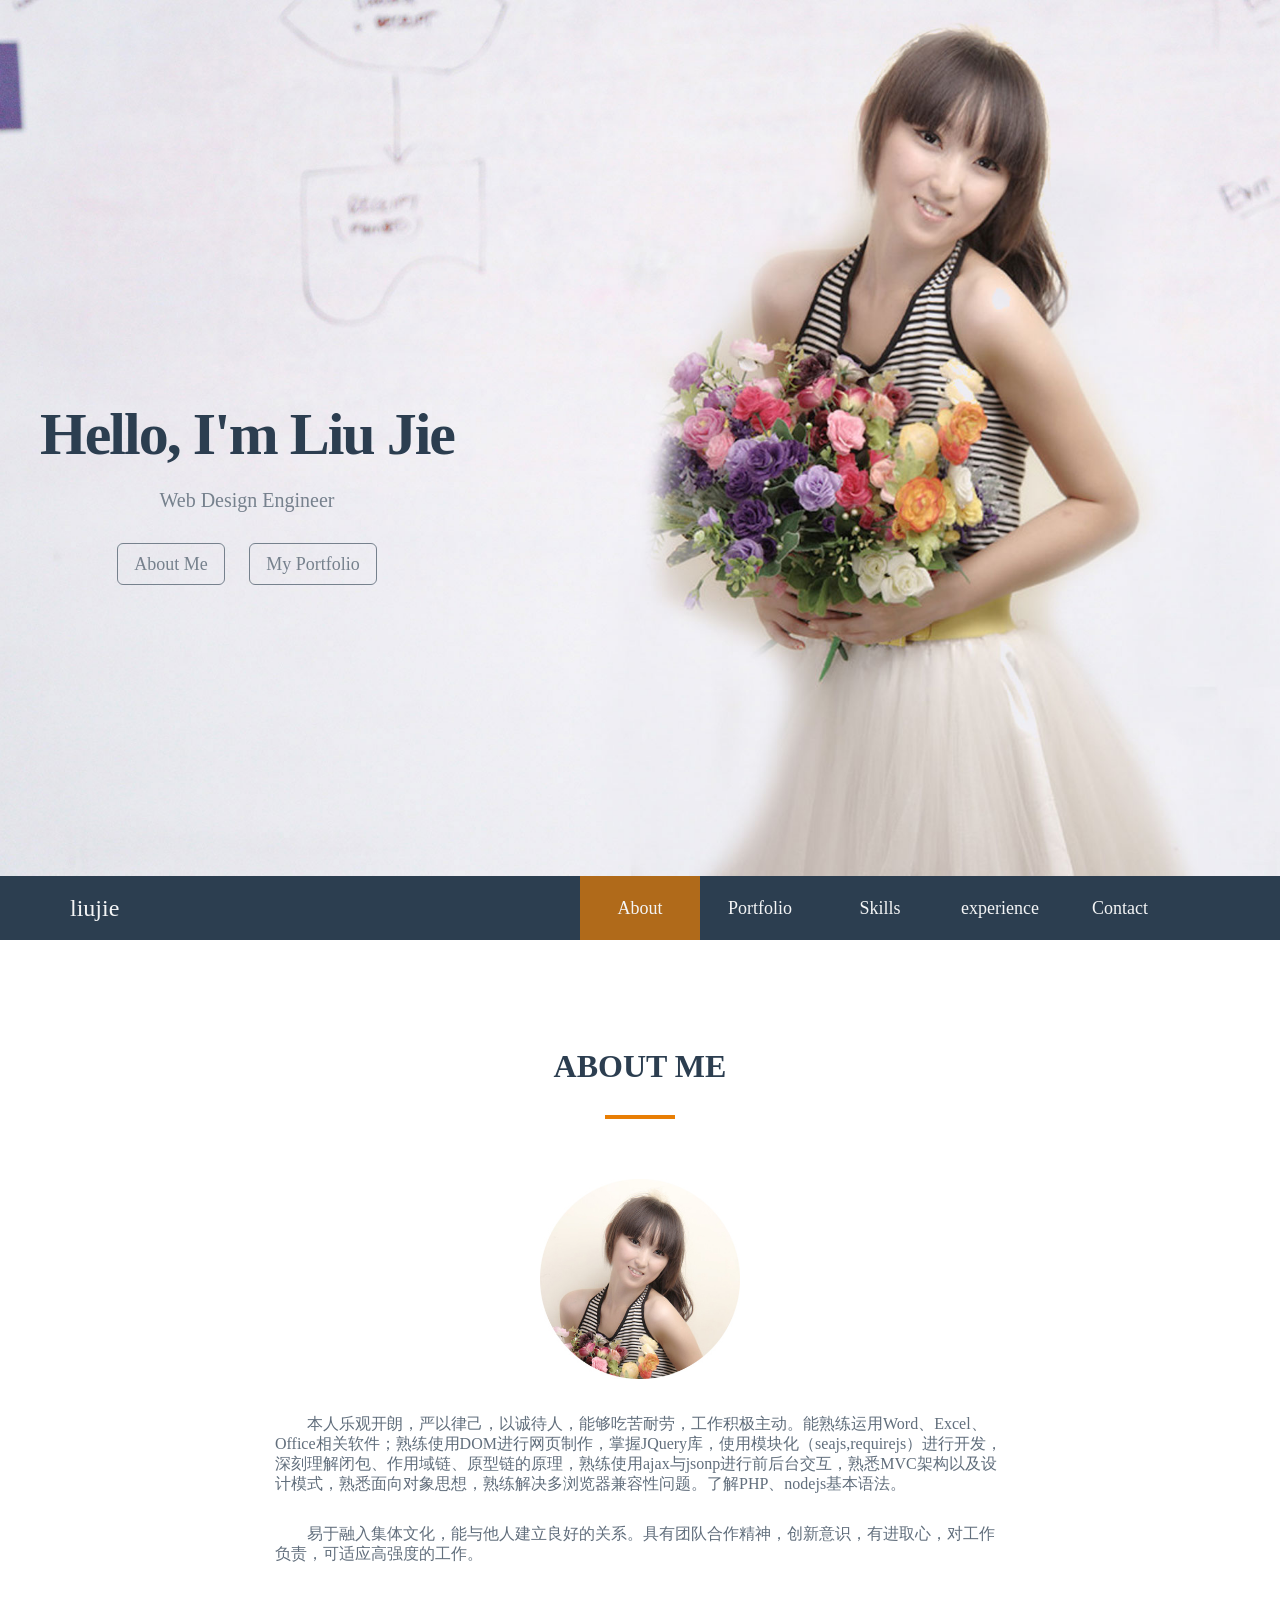
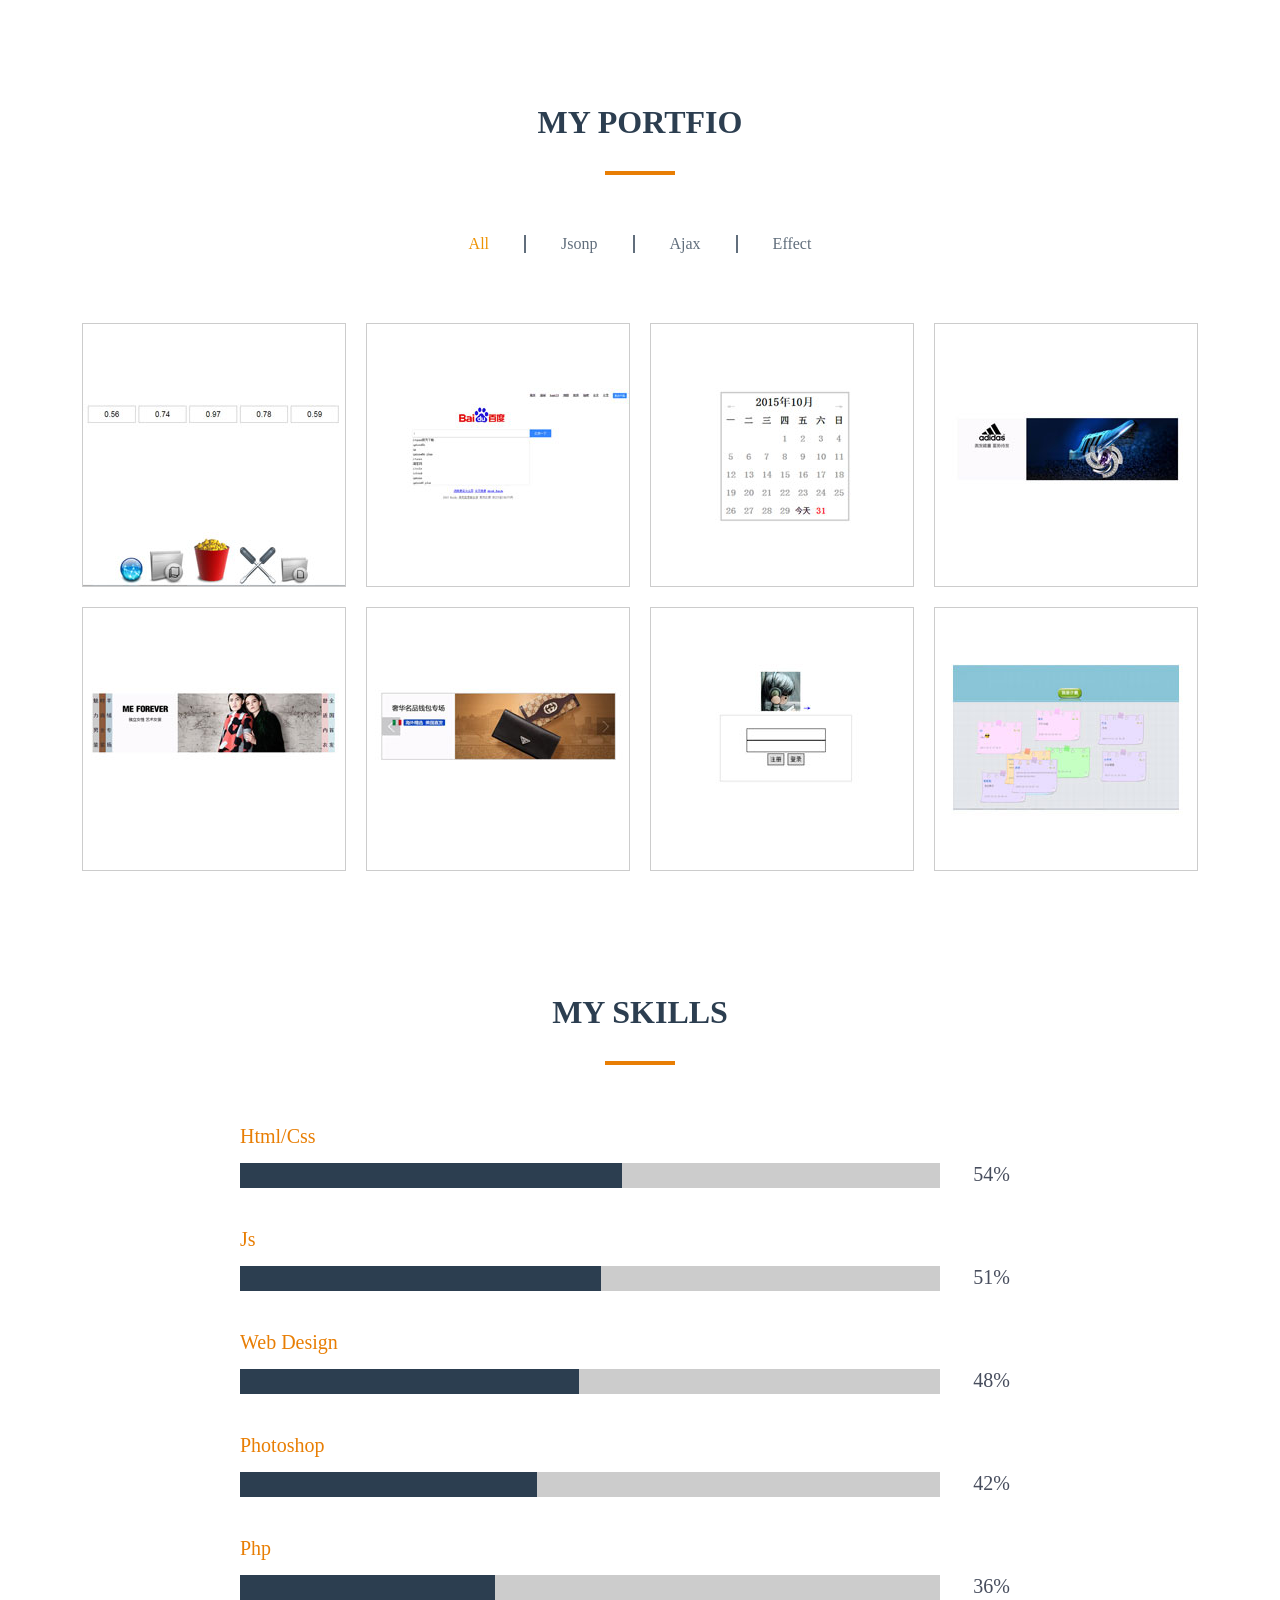
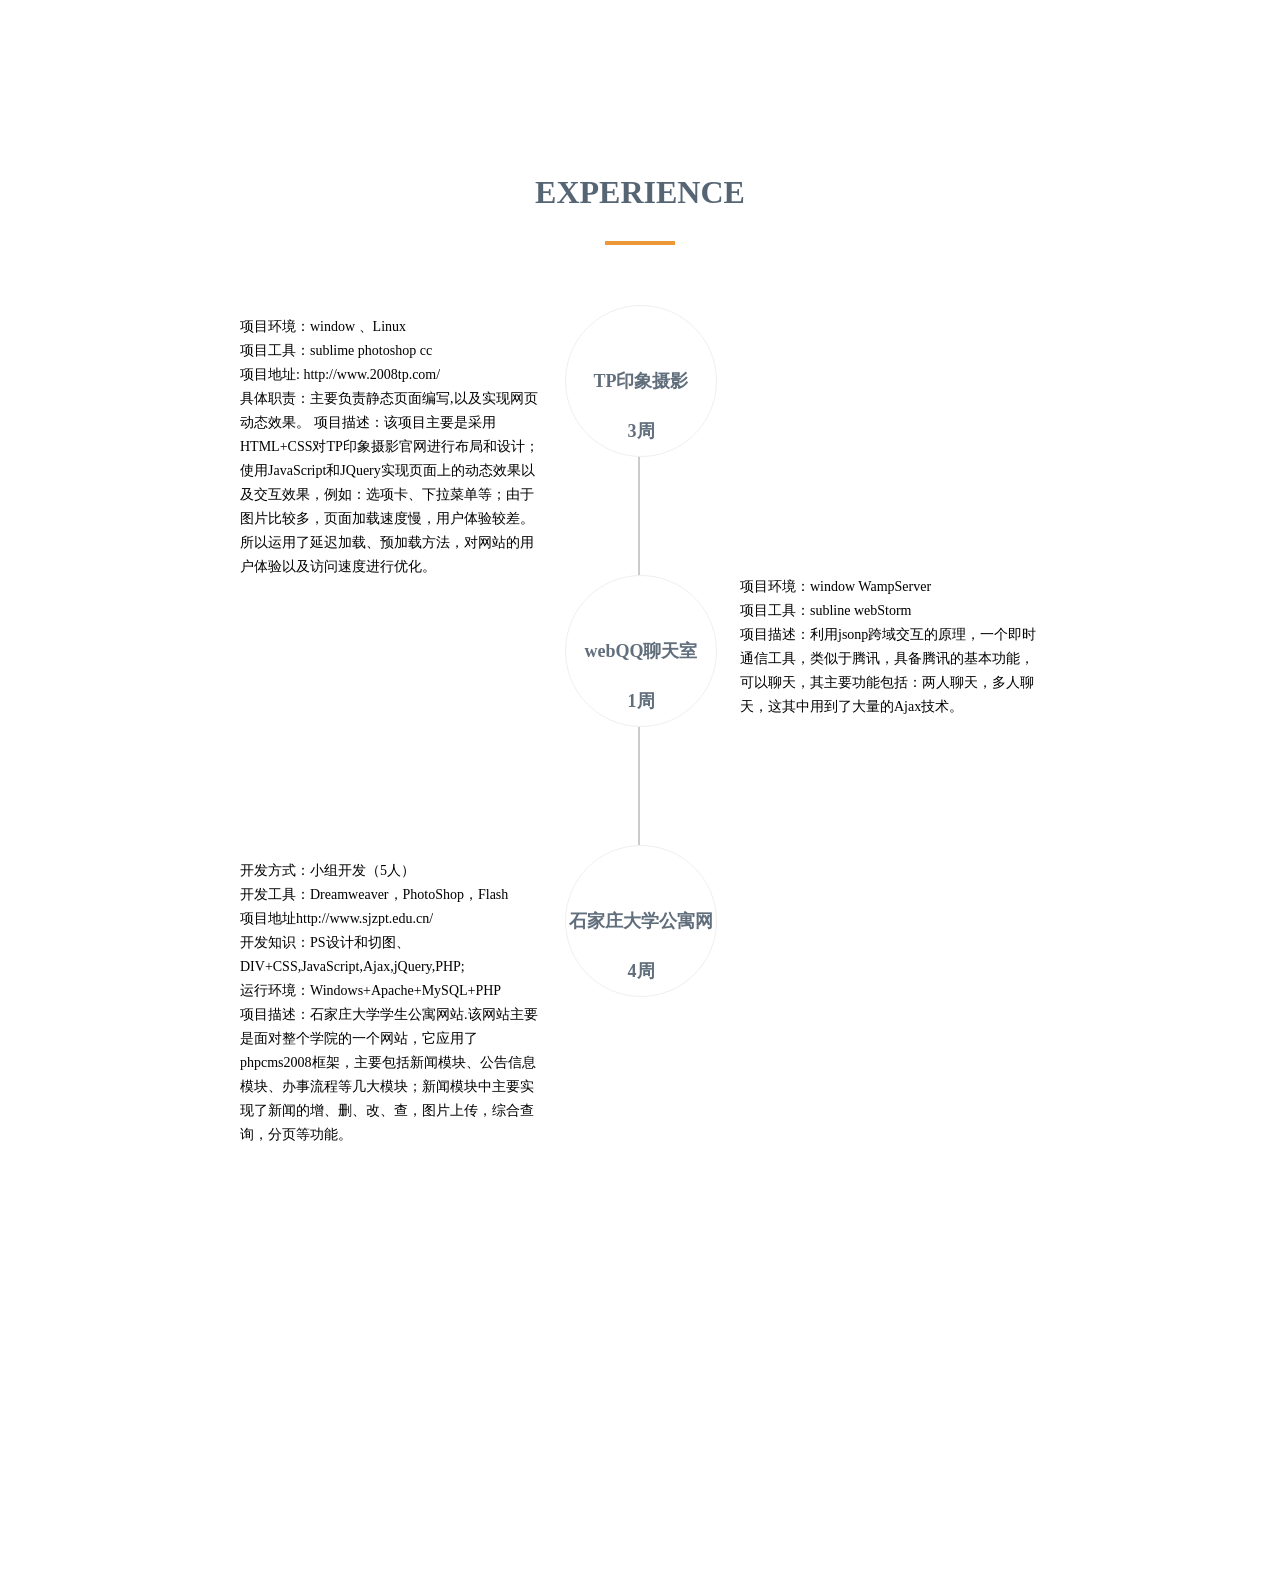
<file: index.html>
<!DOCTYPE html PUBLIC "-//W3C//DTD XHTML 1.0 Transitional//EN" "http://www.w3.org/TR/xhtml1/DTD/xhtml1-transitional.dtd">
<html xmlns="http://www.w3.org/1999/xhtml">
<head>
<meta http-equiv="Content-Type" content="text/html; charset=utf-8" />
<title>web</title>
<link href="css/common.css" rel="stylesheet">
<style>
body{
  background:url(images/skills-bg.jpg) no-repeat;
  background-attachment: fixed;
}
/*header*/
.intro .intro-body H1 {
    font-family: "Comic Sans MS", cursive;
    font-size: 60px;
    font-weight: 600;
    letter-spacing: -2px;
    color: #2c3e50;
}
.intro {
	display: table;
	width: 100%;
	height: auto;
	padding: 100px 0;
	text-align: center;
	color: #fff;
	background:url(images/bg.jpg) no-repeat center center;
	background-color: #000;
	-webkit-background-size: cover;
	-moz-background-size: cover;
	background-size: cover;
	-o-background-size: cover;
}
.intro .intro-body {
	display: table-cell;
	vertical-align: middle;
	color: #555;
}
.intro .intro-body .intro-text {
	float: left;
	text-align: center;
	max-width: 75%;
}
header .intro-text {
	padding-top: 300px;
	padding-bottom: 200px;
}
.intro .intro-body .intro-text {
	font-size: 18px;
}
.intro .intro-body .intro-text p {
	font-family:"Comic Sans MS", cursive;
	font-size: 20px;
	margin-bottom: 40px;
	color: #76818d;
	margin-top: 20px;
}
.container {
  padding-right: 15px;
  padding-left: 15px;
  margin-right: auto;
  margin-left: auto;
}
@media (min-width: 768px) {
  .container {
    width: 750px;
  }
}
@media (min-width: 992px) {
  .container {
    width: 970px;
  }
}
@media (min-width: 1200px) {
  .container {
    width: 1170px;
  }
}
.row {
  margin-right: -15px;
  margin-left: -15px;
}
.btn-default {
	color: #76818d;
	background-color: transparent;
	border-color: #76818d;
	margin: 0 10px;
	font-size: 16px;
}
.btn-default:hover, .btn-default:focus, .btn-default.focus, .btn-default:active, .btn-default.active {
	color: #eee;
	background-color: #2c3e50;
	border-color: #2c3e50;
}
.btn-lg,
.btn-group-lg > .btn {
  padding: 10px 16px;
  font-size: 18px;
  line-height: 1.3333333;
  border-radius: 6px;
  border: 1px solid #76818d;
}
/*nav*/
#nav{width:100%; height:64px; background:#2c3e50; line-height:64px; font-size:18px;left:0; top:0; z-index:10;}
#nav1{width:100%; height:64px; display:none;}
.navbar_h{ margin-left:70px;}
.navbar_h a{color:#f4f5f6;font-size:24px;}
.navbar_c{ position:relative; width:700px; }
.navbar_c li { float:left;height:64px; width:120px;text-align:center; position:relative; z-index:2} 
.navbar_c li a{ color:#f4f5f6;}
.navbar_c li.bg{ position:absolute; top:0; left:0;background:#e87e04; opacity:0.7; z-index:1; filter:alpha(opacity=70)}
/*list*/
.list{ text-align:center;}
.list h2{ font-size:32px; color:#2c3e50; }
.list .line{ width:70px; height:4px; background-color:#e87e04;border:none; margin-top:30px; margin-bottom:60px;}
/*about*/
.about{ padding:108px 275px 30px; background:#fff;}
.about img{ width:200px; height:200px; margin-bottom:35px;}
.about p{ text-indent:2em; text-align:left; line-height:20px; margin-bottom:30px; color:#616e7c;}
/*protfio*/
.protfio{ height:890px;position:relative;}
.protfio .bg{ width:100%; background:#fff;opacity:0.2; filter:alpha(opacity=20); height:890px; position:absolute; top:0; left:0}
.pro_box{height:850px; width:100%; position:absolute; top:0; left:0}
.pro_box h2{ margin-top:80px;}
.pro_box .por_nav{ display:inline-block; vertical-align:middle; margin-bottom:40px;}
.pro_box .por_nav li{ float:left;border-right:2px solid #616e7c;}
.por_nav li.brn{ border-right:none;}
.por_nav li a{ margin:0 35px; color:#616e7c;}
.por_nav li a.active{ color:#ee9304;}
#ul1{ width:1136px;margin:20px auto 100px; overflow:hidden;}
#ul1 li{ position:relative; float:left;width:262px; height:262px; overflow:hidden; margin:10px; border:1px solid #ccc;}
#ul1 a{display:block;position: relative;}
#ul1 li img{ width:262px; display:block;}
#ul1 li span{cursor:pointer; width:262px; opacity:0.8; height:262px; background:#ccc;position:absolute; top:262px; left:0; font-size:30px; font-weight:bold; text-align:center; line-height:262px; color:#af6b1a}
/*skills*/
.skill{ height:700px; background-color:#fff; padding-top:80px; }
.sk_list{ margin-left:240px;}
.sk_list li{ width:500px; text-align:left; margin-bottom:40px;}
.sk_list li span{ color:#e87e04; display:block; font-size:20px; margin-bottom:15px;}
.sk_list li div{ width:700px; height:25px; background:#ccc; position:relative;}
.sk_list li div b{ width:0; height:25px; background:#2c3e50; position:absolute; top:0; left:0;}
.sk_list .percent{ color:#474d5d; font-size:20px; position:absolute; top:0; right:-70px;}
/*experience*/
.experience{padding:80px 240px 0; height:1050px; position:relative;}
.experience .bg1{width:100%; background:#fff;opacity:0.2; filter:alpha(opacity=20); height:1500px; position:absolute; top:0; left:0}
.exp_box { position:relative; padding-top:60px; margin:50px auto; width:100%;}
.year { position:absolute; left:50%; z-index:1; margin-left:-75px; width:150px; height:150px; line-height:50px; border:1px solid #efefef;  background:#fff; border-radius:50%; color:#616e7c; font-size:18px; font-weight:bold; }
.year1{ top:0;}
.year2{ top:270px;}
.year3{ top:540px;}
.pipe { position:absolute; top:0; left:50%; margin-left:-2px; width:0; height:560px;; border-left:1px solid #ccc; border-right:1px solid #ccc; }
.exp_list li { width:300px;text-align:left; margin-bottom:330px;font-size:14px; line-height:24px; }
.exp_list li a{ color:#000}
.left-bar { float:left; clear:left; margin-top:-50px;}
.right-bar { float:right; clear:right;margin-top:210px;}
/*imgs*/
.imgs{ width:50px; height:50px; position:fixed;display:none; right:30px; bottom:30px;}
/*contact*/
.contact{ width:100%; height:500px; background-color:#000;opacity:0.5}
</style>
</head>

<body>
	<!-- Header -->
<header class="intro">
  <div class="intro-body">
    <div class="container">
      <div class="row">
        <div class="intro-text">
          <h1>Hello, I'm Liu Jie</h1>
          <p> Web Design Engineer</p>
          <a href="#about" class="btn btn-default btn-lg page-scroll">About Me</a> <a href="#portfio" class="btn btn-default btn-lg page-scroll">My Portfolio</a></div>
      </div>
    </div>
  </div>
</header>
	<!-- nav -->
<div id="nav" class="nav clearFix">
    <div class="navbar_h fl"><a href="#">liujie</a></div>
    <ul class="navbar_c fr clearFix" id="navbar_c">
      <li><a href="#about">About</a></li>
      <li><a href="#portfio">Portfolio</a></li>
      <li><a href="#skills">Skills</a></li>
      <li><a href="#experience">experience</a></li>
      <li><a href="#contact">Contact</a></li>
      <li class="bg"></li>
    </ul>
</div>
<div id="nav1"></div>
	<!--About-->
<div id="about" class="about list">
	<h2>ABOUT ME</h2>
	<hr class="line" />
    <img src="images/pic.jpg" alt="" />
    <p>本人乐观开朗，严以律己，以诚待人，能够吃苦耐劳，工作积极主动。能熟练运用Word、Excel、Office相关软件；熟练使用DOM进行网页制作，掌握JQuery库，使用模块化（seajs,requirejs）进行开发，深刻理解闭包、作用域链、原型链的原理，熟练使用ajax与jsonp进行前后台交互，熟悉MVC架构以及设计模式，熟悉面向对象思想，熟练解决多浏览器兼容性问题。了解PHP、nodejs基本语法。</p>
    <p>易于融入集体文化，能与他人建立良好的关系。具有团队合作精神，创新意识，有进取心，对工作负责，可适应高强度的工作。</p>
</div>
	<!--Portfio-->
<div id="portfio" class="protfio list">
	<div class="bg"></div>
    <div class="pro_box">
        <h2>MY PORTFIO</h2>
        <hr class="line" />
        <ul class="por_nav clearFix">
            <li><a href="javascript:;" class="active">All</a></li>
            <li><a href="javascript:;">Jsonp</a></li>
            <li><a href="javascript:;">Ajax</a></li>
            <li class="brn"><a href="javascript:;">Effect</a></li>
        </ul>
        <ul id="ul1">
            <li>
                <a href="dome/apple/index.html"><img src="images/01.jpg" alt="" /><span>Apple menu
</span></a>
                
            </li>
            <li>
                 <a href="dome/baidu/index.html"><img src="images/02.jpg" alt="" /><span>Drop down menu

</span></a>
                
            </li>
            <li>
                 <a href="dome/calu/index.html"><img src="images/03.jpg" alt="" /><span>Calendar</span></a>
                
            </li>
            <li>
                <a href="dome/scroll/index.html"><img src="images/04.jpg" alt="" /><span>Rolling slice
</span></a>
                
            </li>
            <li>
                 <a href="dome/shoufengq/index.html"><img src="images/05.jpg" alt="" /><span>Accordion
</span></a>
                
            </li>
            <li>
                 <a href="dome/tab/index.html"><img src="images/06.jpg" alt="" /><span>Auto playing tab
</span></a>
                
            </li>
            <li>
                 <a href="dome/web QQ/index.html"><img src="images/07.jpg" alt="" /><span>Web QQ</span></a>
                
            </li>
            <li>
                 <a href="http://localhost/demo-07/demo-07.html"><img src="images/08.jpg" alt="" /><span>Wishing Wall
</span></a>
                
            </li>
        </ul>
    </div>
</div>
	<!--MY SKILLS-->
<div id="skills" class="skill list">
	<h2>MY SKILLS</h2>
	<hr class="line" />
        <ul class="sk_list" id="sk_list">
        	<li>
            	<span>Html/Css</span>
                <div>
                    <b></b>
                    <i class="percent">90</i>
                </div>
                
            </li>
            <li>
            	<span>Js</span>
                <div>
                    <b></b>
                    <i class="percent">85</i>
                </div>
            </li>
            <li>
            	<span>Web Design</span>
                <div>
                    <b></b>
                    <i class="percent">80</i>
                </div>
            </li>
            <li>
            	<span>Photoshop</span>
                <div>
                    <b></b>
                    <i class="percent">70</i>
                </div>
            </li>
            <li>
            	<span>Php</span>
                <div>
                    <b></b>
                    <i class="percent">60</i>
                </div>
            </li>
        </ul>
</div>
	<!--EXPERIENCE-->
<div id="experience" class="experience list">
	<div class="bg1"></div>
	<h2>EXPERIENCE</h2>
	<hr class="line" />
    <div class="exp_box">
		<p class="year year1"><br />TP印象摄影 <br />3周</p>
        <p class="year year2"><br />webQQ聊天室  <br />1周</p>
        <p class="year year3"><br />石家庄大学公寓网	4周</p>
		<div class="pipe"></div>
		<ul class=" exp_list clearFix">
			<li class="left-bar">项目环境：window 、Linux<br />项目工具：sublime  photoshop cc<br />
<a href=": http://www.2008tp.com/">项目地址: http://www.2008tp.com/</a><br />
具体职责：主要负责静态页面编写,以及实现网页动态效果。
项目描述：该项目主要是采用HTML+CSS对TP印象摄影官网进行布局和设计；使用JavaScript和JQuery实现页面上的动态效果以及交互效果，例如：选项卡、下拉菜单等；由于图片比较多，页面加载速度慢，用户体验较差。所以运用了延迟加载、预加载方法，对网站的用户体验以及访问速度进行优化。

</li>
			<li class="right-bar">项目环境：window WampServer<br />
项目工具：subline  webStorm<br />
项目描述：利用jsonp跨域交互的原理，一个即时通信工具，类似于腾讯，具备腾讯的基本功能，可以聊天，其主要功能包括：两人聊天，多人聊天，这其中用到了大量的Ajax技术。
</li>
			<li class="left-bar" >
开发方式：小组开发（5人）<br />
开发工具：Dreamweaver，PhotoShop，Flash<br />
<a href=": http://www.sjzpt.edu.cn/">项目地址http://www.sjzpt.edu.cn/</a><br />
开发知识：PS设计和切图、 DIV+CSS,JavaScript,Ajax,jQuery,PHP;<br />
运行环境：Windows+Apache+MySQL+PHP<br />
项目描述：石家庄大学学生公寓网站.该网站主要是面对整个学院的一个网站，它应用了phpcms2008框架，主要包括新闻模块、公告信息模块、办事流程等几大模块；新闻模块中主要实现了新闻的增、删、改、查，图片上传，综合查询，分页等功能。
</li>
		</ul>
	</div>
</div>
	<!--定位-->
<div>
	<img src="images/top-arw.png" alt=""  class="imgs" id="btn"/></a>
</div>
	<!--尾部-->
<script src="js/move.js"></script>
</body>
</html>
</file>
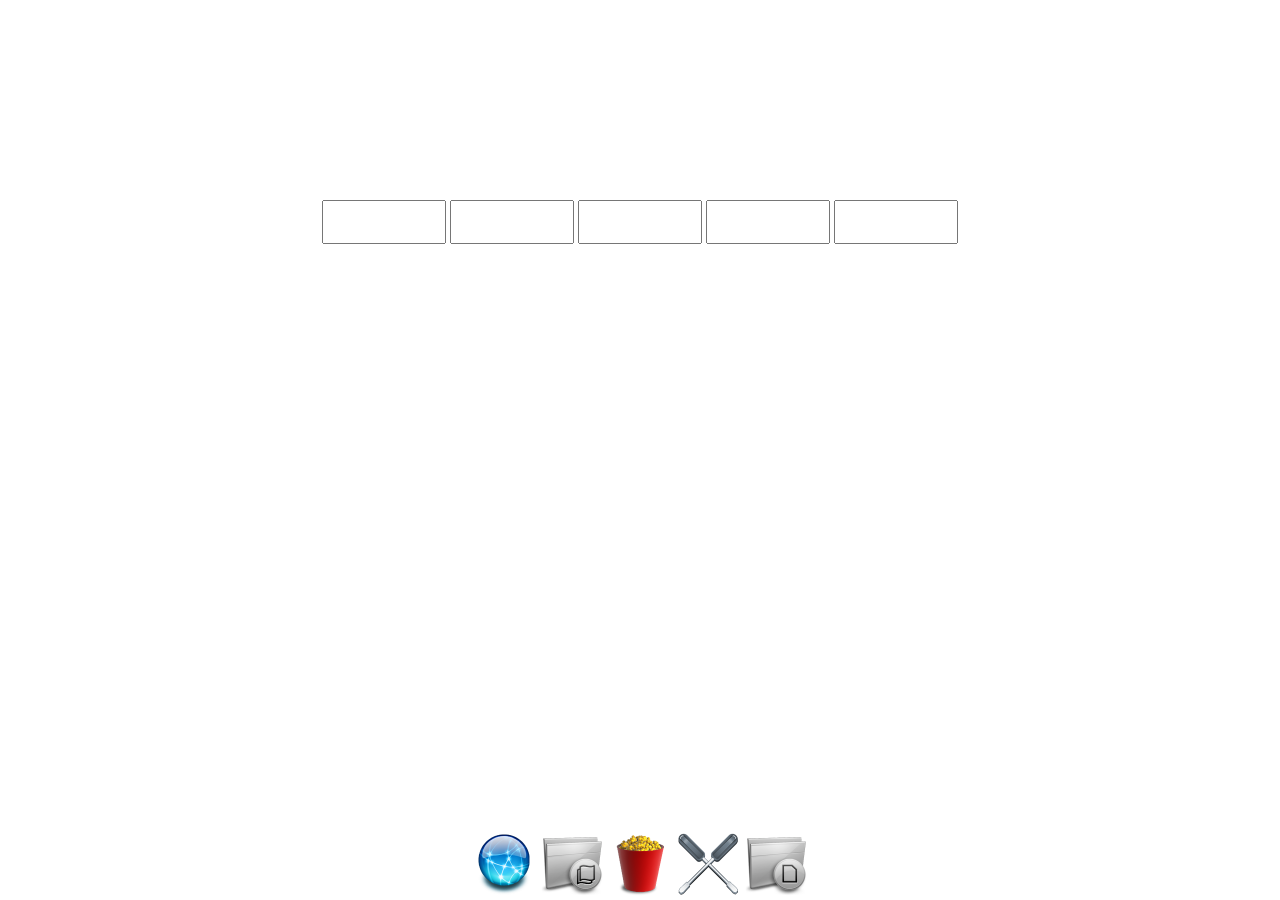
<file: dome/apple/index.html>
<!DOCTYPE html PUBLIC "-//W3C//DTD XHTML 1.0 Transitional//EN" "http://www.w3.org/TR/xhtml1/DTD/xhtml1-transitional.dtd">
<html xmlns="http://www.w3.org/1999/xhtml">
<head>
<meta http-equiv="Content-Type" content="text/html; charset=utf-8" />
<title>无标题文档</title>
<style>
*{ margin:0; padding:0}
body{ text-align:center; padding-top:200px;}
div{ position:absolute; left:0; bottom:0; width:100%; text-align:center;}
input{ width:120px; height:40px; font-size:20px; line-height:40px; text-align:center;}
img{ width:64px; height:64px;}
</style>
<script>
window.onload=function(){
	var aImg=document.getElementsByTagName('img');
	var aInp=document.getElementsByTagName('input');
	var oDiv=document.getElementById('div1');
	document.onmousemove=function(ev){
		var oEvent=ev || oEvent;
		for(var i=0;i<aImg.length;i++)
		{
			var s=getPos(aImg[i]);
			var a=s.left+aImg[i].offsetWidth/2-oEvent.clientX;
			var b=s.top+aImg[i].offsetHeight/2-oEvent.clientY;
			var c=Math.sqrt(a*a+b*b);
			
			var scale=(1-c/500).toFixed(2);
			(scale<0.5)&&(scale=0.5);
			//改变图片大小
			aImg[i].style.width=128*scale+'px';
			aImg[i].style.height=128*scale+'px';
			//input 赋值
			aInp[i].value=scale;
		}
		};
		function getPos(obj)
		{
			var left=0;
			var top=0;
			while(obj)
			{
				 left+=obj.offsetLeft;
				 top+=obj.offsetTop;
				obj=obj.offsetParent;	
			}	
			return {'top':top,'left':left};
		}
	};
</script>
</head>

<body>
<input type="text" />
<input type="text" />
<input type="text" />
<input type="text" />
<input type="text" />

<div id="div1">
	<img src="apple/1.png" alt="" />
    <img src="apple/2.png" alt="" />
    <img src="apple/3.png" alt="" />
    <img src="apple/4.png" alt="" />
    <img src="apple/5.png" alt="" />
</div>
</body>
</html>
</file>
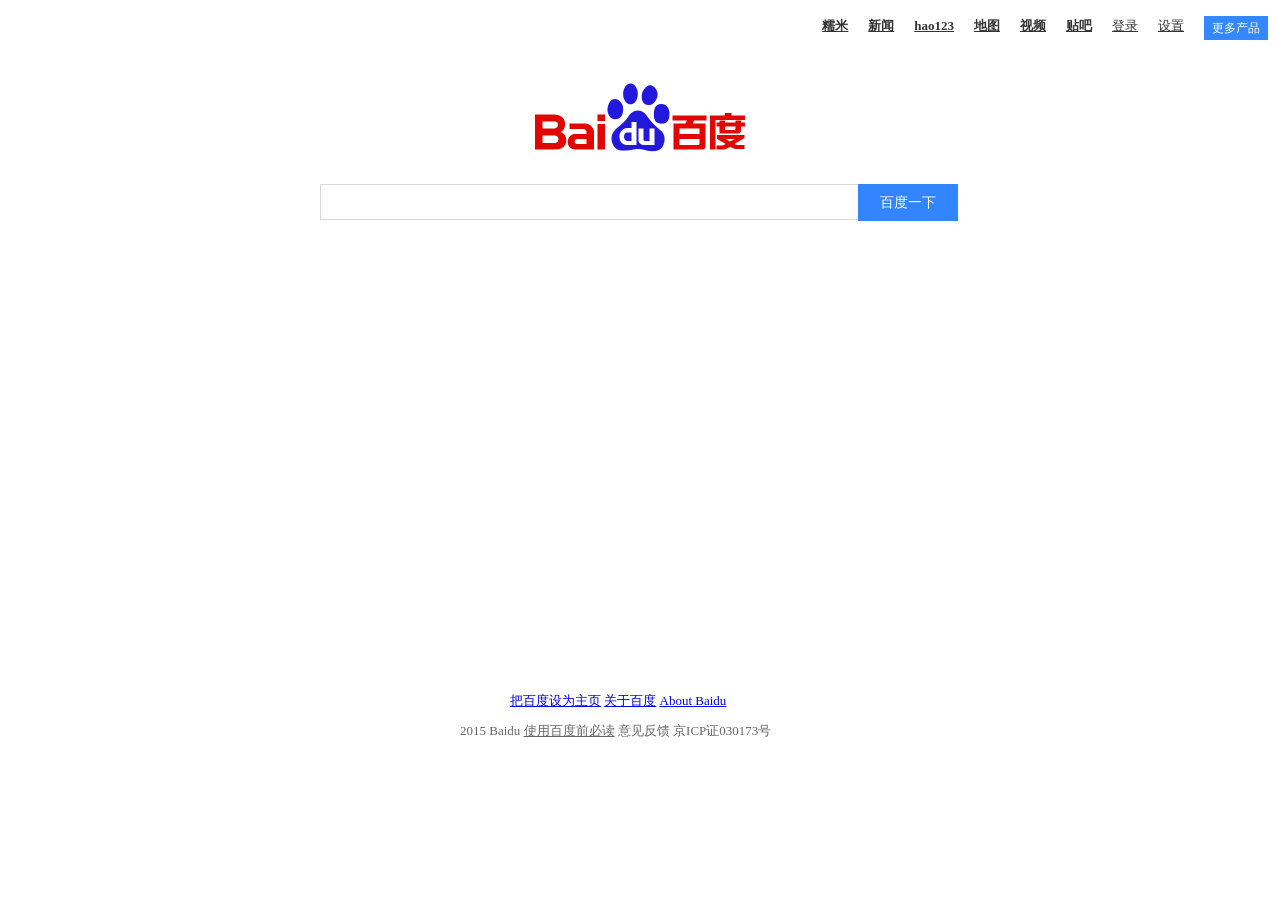
<file: dome/baidu/index.html>
<!DOCTYPE html PUBLIC "-//W3C//DTD XHTML 1.0 Transitional//EN" "http://www.w3.org/TR/xhtml1/DTD/xhtml1-transitional.dtd">
<html xmlns="http://www.w3.org/1999/xhtml">
<head>
<meta http-equiv="Content-Type" content="text/html; charset=utf-8" />
<title>无标题文档</title>
<style>
*{ margin:0; padding:0;}
li{ list-style:none;}
input{ border:none;}

.nav{ overflow:hidden; float:right; padding-top:16px; padding-right:12px;}
.nav li{ float:left; margin-left:20px;}
.nav li a{ color:#333; font-size:13px; }
.nav li a.fb{font-weight:bold;}
.nav li.more{ background:#38f; line-height:8px;}
.nav li.more a{color:#fff;text-decoration:none; margin:8px; font-size:12px; display:block;}
.box{}
.box img{ width:270px; height:129px; position:absolute; top:100px;; left:50%; margin-left:-135px; margin-top:-65px;}
.box .bottom{ position:absolute;left:50%; top:200px; margin-left:-320px; margin-top:-16px;}
#t1{ width:530px; height:24px; border:1px solid #d9d9d9; padding:5px;}
#btn1{ height:37px; width:100px; background:#3385ff; font-size:14px; color:#fff; margin-left:-8px;}
p{ position:absolute; font-size:13px;color:#666;}
p.tit{ bottom:190px; left:50%; margin-left:-130px;}
p.list{bottom:160px; left:50%; margin-left:-180px;}
p.list a{ color:#666;}
#ul1{ display:none; width:540px; border:1px solid #ccc; position:absolute; top:37px; left:0; }
#ul1 li{ font-size:14px; color:#000; line-height:22px;}
#ul1 li:hover{ background:#f0f0f0;}
</style>
<script src="M2.js"></script>
<script src="V2.js"></script>
<script src="C2.js"></script>
</head>

<body>
<ul id="nav" class="nav">
	<li><a href="javascript:;" class="fb">糯米</a></li>
    <li><a href="javascript:;" class="fb">新闻</a></li>
    <li><a href="javascript:;" class="fb">hao123</a></li>
    <li><a href="javascript:;" class="fb">地图</a></li>
    <li><a href="javascript:;" class="fb">视频</a></li>
    <li><a href="javascript:;" class="fb">贴吧</a></li>
    <li><a href="javascript:;">登录</a></li>
    <li><a href="javascript:;">设置</a></li>
    <li class="more"><a href="javascript:;" >更多产品</a></li>
</ul>
<div id="box" class="box">
	<img src="img/bd_logo1.png" alt="" />
    <div class="bottom">
        <input type="text" id="t1" />
        <input type="submit" value="百度一下" id="btn1" />
        <ul id="ul1"></ul>
    </div>
</div>

<p class="tit">
<a href="javascript:;">把百度设为主页</a>
<a href="javascript:;">关于百度</a>
<a href="javascript:;">About Baidu</a>
</p>
<p class="list">2015 Baidu <a href="javascript:;">使用百度前必读</a> 意见反馈 京ICP证030173号</p>
</body>
</html>
</file>
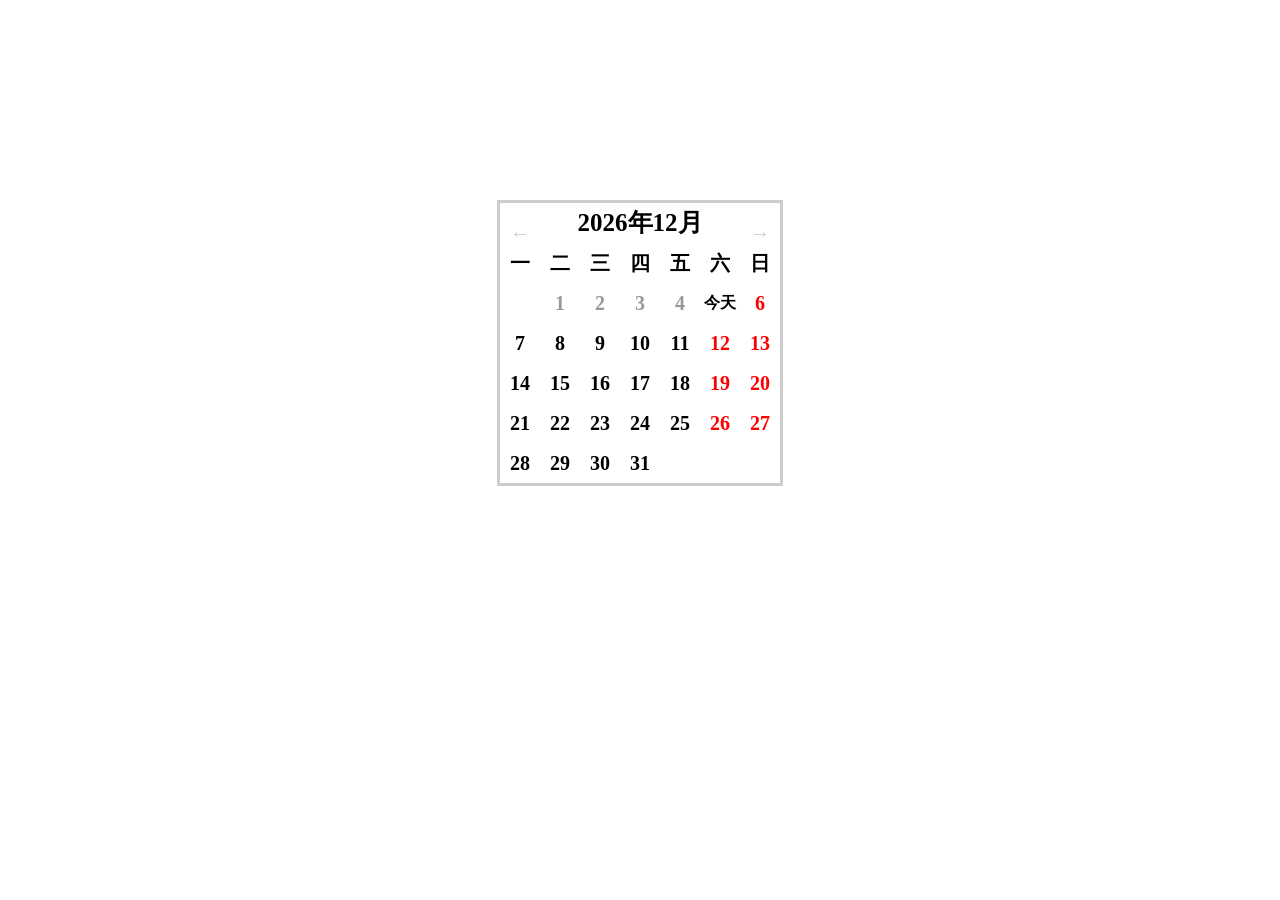
<file: dome/calu/index.html>
<!DOCTYPE html PUBLIC "-//W3C//DTD XHTML 1.0 Transitional//EN" "http://www.w3.org/TR/xhtml1/DTD/xhtml1-transitional.dtd">
<html xmlns="http://www.w3.org/1999/xhtml">
<head>
<meta http-equiv="Content-Type" content="text/html; charset=utf-8" />
<title>无标题文档</title>
<style>
*{ margin:0; padding:0}
.calendar{ position:relative; width:280px; border:3px solid #ccc; margin:200px auto; text-align:center; }
span{ width:40px; height:40px; line-height:40px; font-size:25px; font-weight:bold;}
.calendar ul,.calendar ol{ overflow:hidden; }
.calendar ol li,.calendar ul li{ list-style:none; float:left; width:40px; height:40px; line-height:40px; font-weight:bold; font-size:20px;}
a{ text-decoration:none; font-size:20px; font-weight:bold; line-height:40px; position:absolute;top:10px; color:#ccc;}
#prev{  left:10px;}
#next{  right:10px;}
.week{ color:red;}
.pass{ color:#999;}
.calendar ul li.today{ font-size:16px;}
</style>
<script>
window.onload=function(){
	var oDiv=document.getElementById('calendar');
	var oSpan=oDiv.getElementsByTagName('span')[0];
	var oUl=oDiv.getElementsByTagName('ul')[0];
	var now=0;
	
	create();
	
	//上个月
	var oPrev=document.getElementById('prev');
	oPrev.onclick=function(){
		now--;
		create();
		};
	
	//下个月
	var oNext=document.getElementById('next');
	oNext.onclick=function(){
		now++;
		create();
		};
	function create()
	{
		oUl.innerHTML='';
		var oDate=new Date();
		oDate.setMonth(oDate.getMonth()+now);
		var year=oDate.getFullYear();
		var month=oDate.getMonth();
		oSpan.innerHTML=year+'年'+toDub(month+1)+'月';
		
		//空格
		var oDate=new Date();
		oDate.setMonth(oDate.getMonth()+now);
		oDate.setDate(1);  //本月1号
		var week = oDate.getDay();  //本月1号周几
		(week==0)&&(week=7);   //如果=0，就让他等于7
		for(var i=0;i<week-1;i++)
		{
			var oLi=document.createElement('li');
			oUl.appendChild(oLi);	
		}
		//获得日期
		var oDate =new Date();
		oDate.setMonth(oDate.getMonth()+now);
		oDate.setMonth(oDate.getMonth()+1,1);
		oDate.setDate(0);
		var total=oDate.getDate();
		for(var i=0;i<total;i++)
		{
			var oLi=document.createElement('li');
			oLi.innerHTML=i+1;
			oUl.appendChild(oLi);	
		}
		
		//通过下标获得周六 日
		var aLi=oUl.children;
		for(var i=0;i<aLi.length;i++)
		{
			if(i%7==5 || i%7==6)
			{
				aLi[i].className='week';	
			}	
		}
		
		//今天today
		if(now==0)
		{
			var oDate=new Date();
			var today=oDate.getDate();
			for(var i=0;i<aLi.length;i++)
			{
				if(aLi[i].innerHTML == today)
				{
					aLi[i].className='today';
					aLi[i].innerHTML='今天';	
				}	
				else if(aLi[i].innerHTML < today)
				{
					aLi[i].className='pass';	
				}
			}
		}
		//过去pass
		else if(now<0)
		{
			for(var i=0;i<aLi.length;i++)
			{
				aLi[i].className='pass';
			}
		}
		
		
			
	}
};
function toDub(n)
{
	return n<10 ? '0'+n : ''+n;	
}
</script>
</head>
 
<body>

<div id="calendar" class="calendar">
	<span></span>
    <a href="javascript:;" id="prev">←</a>
    <a href="javascript:;" id="next">→</a>
    <ol>
    	<li>一</li>
        <li>二</li>
        <li>三</li>
        <li>四</li>
        <li>五</li>
        <li>六</li>
        <li>日</li>
    </ol>
    <ul></ul>
    
</div>
</body>
</html>
</file>
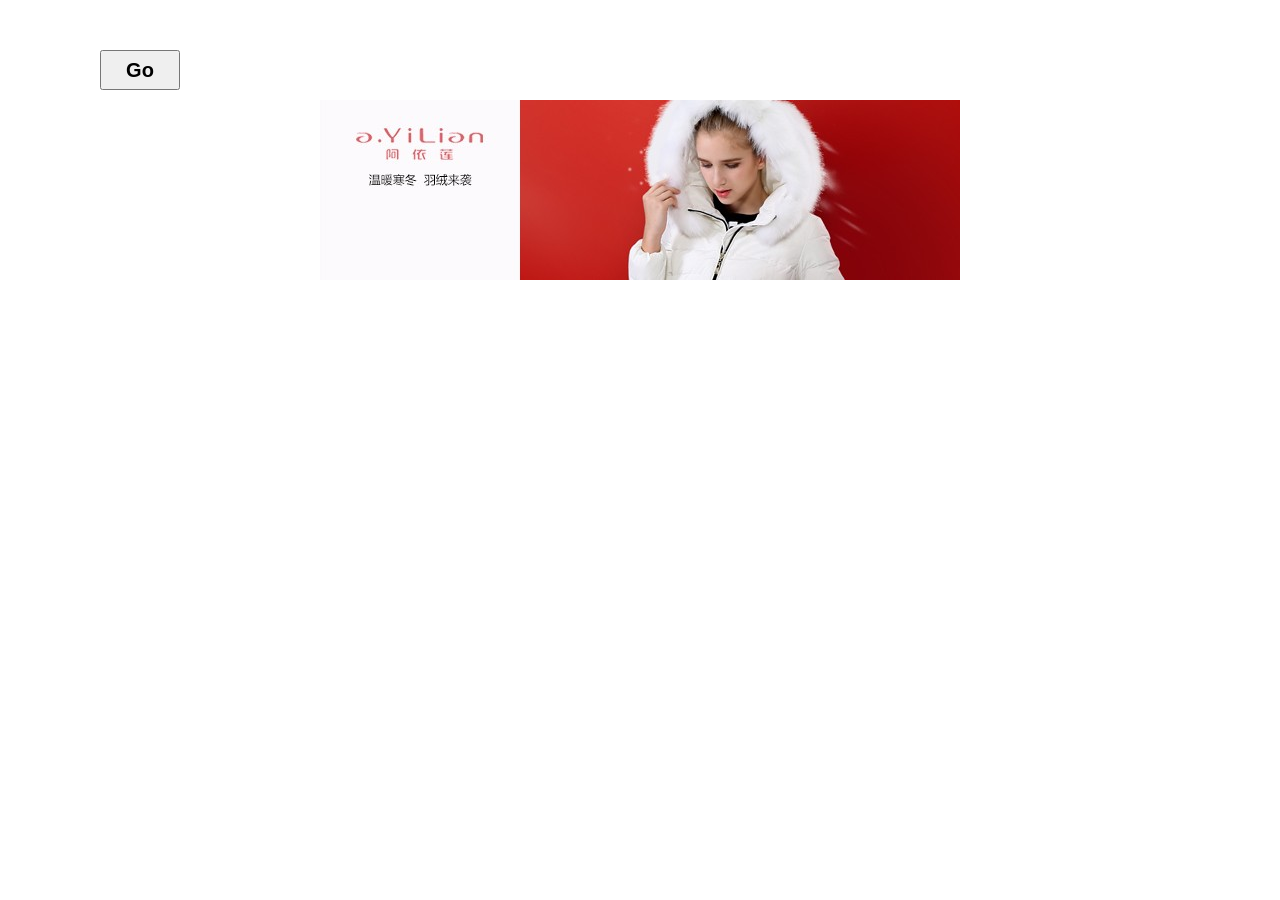
<file: dome/scroll/index.html>
<!DOCTYPE html PUBLIC "-//W3C//DTD XHTML 1.0 Transitional//EN" "http://www.w3.org/TR/xhtml1/DTD/xhtml1-transitional.dtd">
<html xmlns="http://www.w3.org/1999/xhtml">
<head>
<meta http-equiv="Content-Type" content="text/html; charset=utf-8" />
<title>无标题文档</title>
<style>
*{ margin:0; padding:0;}
#box{ width:640px; height:180px; margin:100px auto; position:relative;}
img{ width:640px; height:180px; }
span{position:absolute; opacity:0; background:url(images/1.jpg) no-repeat; opacity:0;}
input{ width:80px; height:40px; font-size:20px; text-align:center; line-height:40px; font-weight:bold; position:absolute; top:50px; left:100px;}
</style>
<script src="move.js"></script>
<script>
window.onload=function(){
	var oDiv=document.getElementById('box');
	var oBtn=document.getElementById('btn');
	var oImg=document.getElementById('img1');
	var row=9;
	var col=10;
	var W=640/col;
	var H=180/row;
	var aPos=[];
	var now=0;
	var aPath=['1.jpg','2.jpg','3.jpg'];
	var Flag=false;
	for(var r=0;r<row;r++)
	{
		for(var c=0;c<col;c++)
		{
			var oSpan=document.createElement('span');
			oSpan.style.width=W+'px';
			oSpan.style.height=H+'px';
			var left=W*c;
			var top=H*r;
			oSpan.c=c;
			oSpan.r=r;
			oSpan.style.left=left+'px';
			oSpan.style.top=top+'px';
			oSpan.style.backgroundPosition=-left+'px -'+top+'px';
			oDiv.appendChild(oSpan);
			aPos.push(oSpan);
				
		}	
	}
	oBtn.onclick=function(){
		if(Flag)
			{
				return false;	
			}
			Flag=true;
			now++;  //当前的次数
			for(var i=0;i<aPos.length;i++)
			{
				(function(index){
					var c=aPos[i].c;
					var r=aPos[i].r;
					setTimeout(function(){
						move(aPos[index],{'opacity':1},{
							'complete':function(){
							if(index ==aPos.length-1)
							{
								Flag =false;
								oImg.src='images/'+aPath[now%aPath.length];  //运动完以后改变image的图片
							}
						}});
						},500*(r+c));
				})(i);
				aPos[i].style.opacity=0;
				aPos[i].style.backgroundImage='url(images/'+aPath[now%aPath.length]+')';	//运动完以后改变span的背景图片
			}
			
			
		};
		};

</script>
</head>

<body>
<input type="button" value="Go" id="btn" />
<div id="box">
	<img src="images/2.jpg" alt="" id="img1"/>
</div>
</body>
</html>
</file>
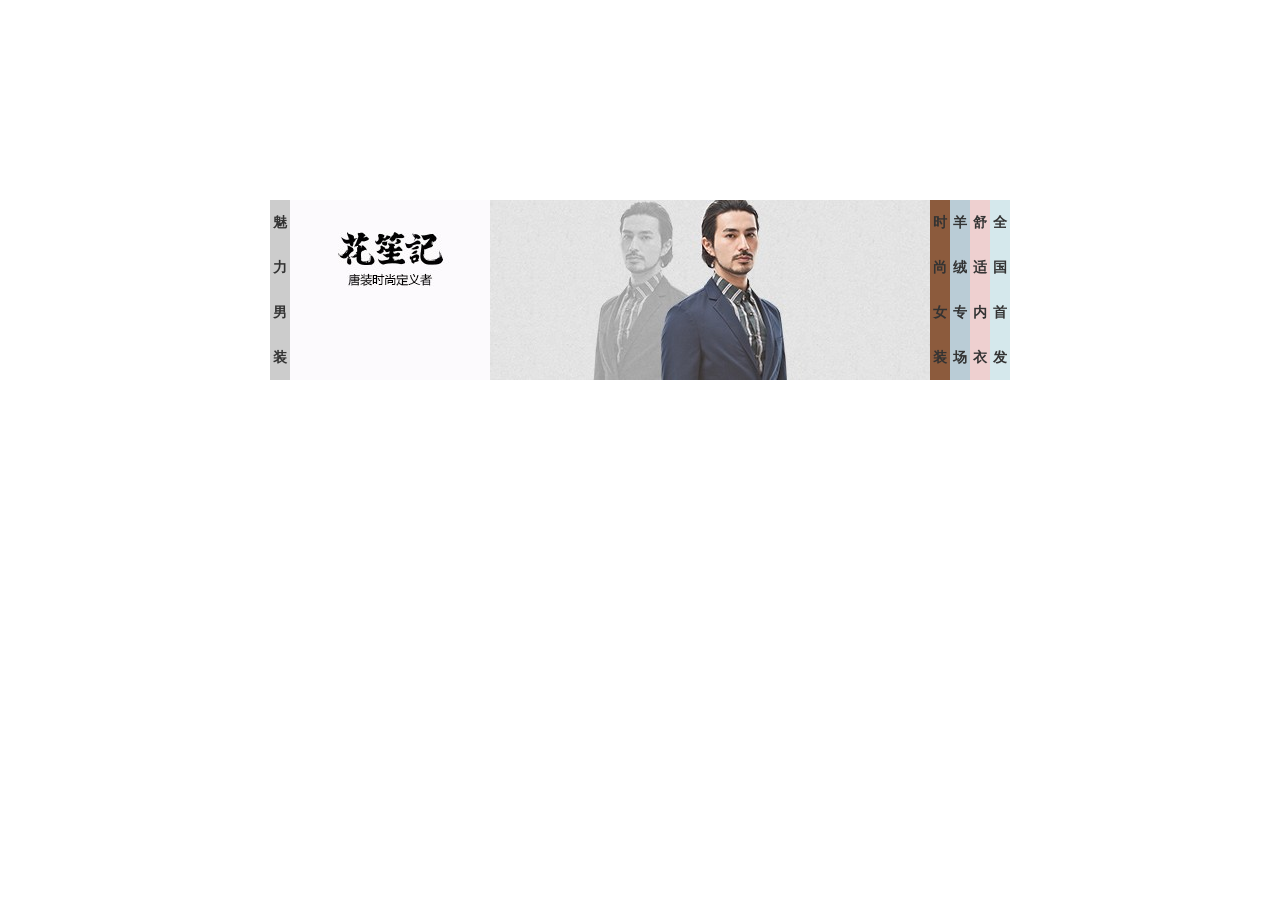
<file: dome/shoufengq/index.html>
<!DOCTYPE html PUBLIC "-//W3C//DTD XHTML 1.0 Transitional//EN" "http://www.w3.org/TR/xhtml1/DTD/xhtml1-transitional.dtd">
<html xmlns="http://www.w3.org/1999/xhtml">
<head>
<meta http-equiv="Content-Type" content="text/html; charset=utf-8" />
<title>无标题文档</title>
<style>
*{ margin:0; padding:0}
li{ list-style:none;}


#ul1{position:relative; width:740px; height:180px;margin:200px auto; overflow:hidden;}
#ul1 li{position:absolute; top:0; left:0; padding-left:20px; }
#ul1 li span{ position:absolute; top:0; left:0; width:20px; height:100%; text-align:center; line-height:45px; font-size:14px; font-weight:bold; color:#333; }
</style>
<script src="jquery-1.7.2.js"></script>
<script>
$(function (){
	var aLi=$('li');
	var aSpan=$('span');
	var nLiW=aLi.eq(0).outerWidth();
	var nSpanW=20;
	
	// 处理位置
	aLi.each(function (index){
		if (index != 0)
		{
			var left=(index-1)*nSpanW+nLiW;
			$(this).css('left', left);
		}
	});
	
	aSpan.mouseenter(function (){
		var index=$(this).index('span');
		
		aLi.each(function (i){
			if (i <= index)
			{
				$(this).animate({
					left:i*nSpanW
				});
			}
			else
			{
				$(this).animate({
					left:nLiW+(i-1)*nSpanW
				});
			}
		});
	});
	
	
});

</script>
</head>

<body>
<ul id="ul1">
	<li>
    	<img src="images/1.jpg" alt="" />
       <span style=" background:#ccc;">魅力男装</span>
    </li>
    <li>
    	<img src="images/2.jpg" alt="" />
       <span style=" background:#8c5b3d;">时尚女装</span>
    </li>
    <li>
    	<img src="images/3.jpg" alt="" />
       <span style=" background:#baccd6;">羊绒专场</span>
    </li>
    <li>
    	<img src="images/4.jpg" alt="" />
       <span style=" background:#eed0d0;">舒适内衣</span>
    </li>
    <li>
    	<img src="images/5.jpg" alt="" />
       <span style=" background:#d5e8ec;">全国首发</span>
    </li>
</ul>
</body>
</html>
</file>
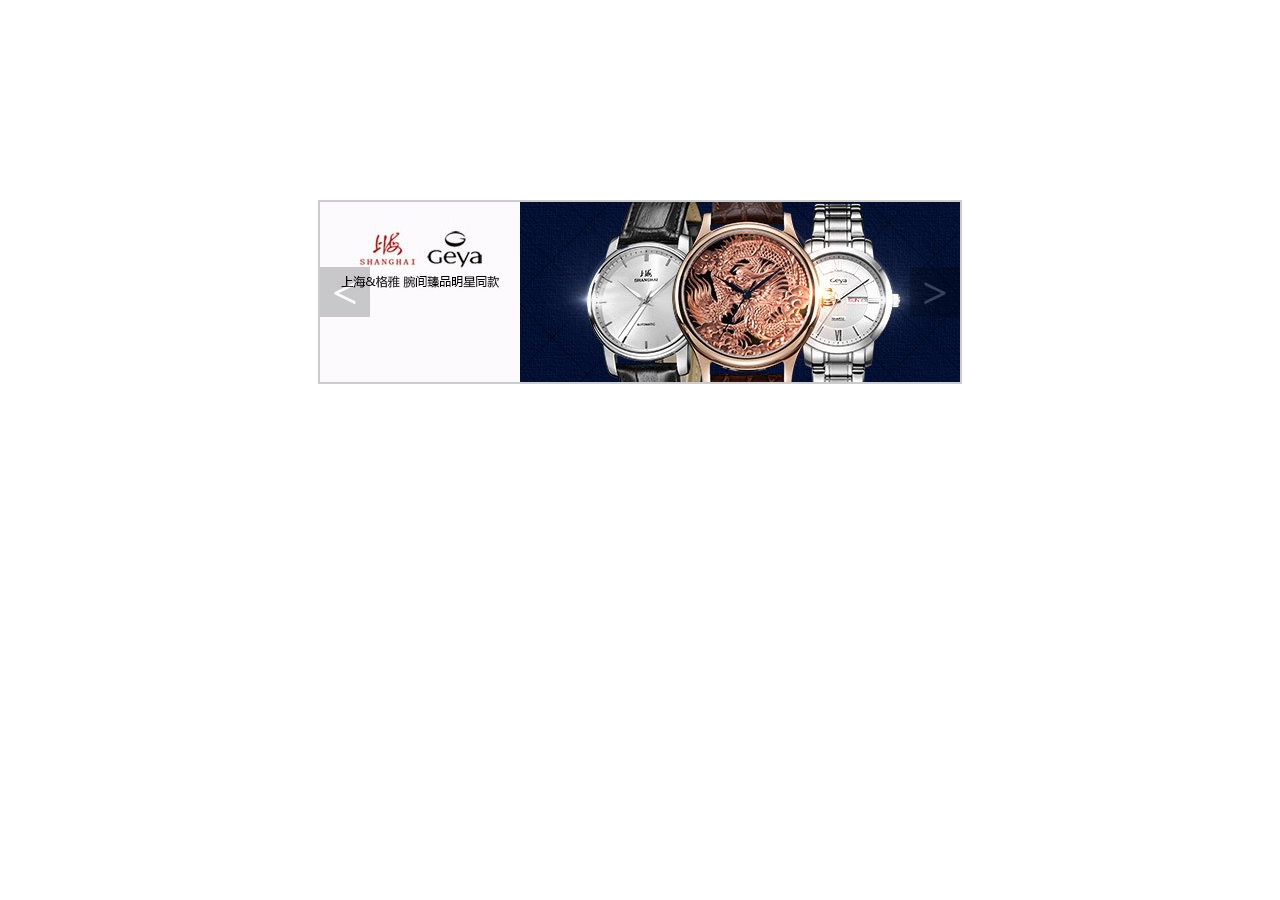
<file: dome/tab/index.html>
<!DOCTYPE html PUBLIC "-//W3C//DTD XHTML 1.0 Transitional//EN" "http://www.w3.org/TR/xhtml1/DTD/xhtml1-transitional.dtd">
<html xmlns="http://www.w3.org/1999/xhtml">
<head>
<meta http-equiv="Content-Type" content="text/html; charset=utf-8" />
<title>无标题文档</title>
<style>
a{ text-decoration:none;}
.box{ width:640px; height:180px; margin:200px auto; border:2px solid #ccc;position:relative; overflow:hidden;}
.box img{ display:none;}
.box img.active{ display:block}
.box a{width:50px; height:50px; position:absolute; top:50%; margin-top:-25px; background:#000; opacity:0.2; filter:alpha(opacity=20); color:#fff; font-size:45px; font-weight:bold; text-align:center;}
#prev{left:0;}
#next{right:0;}
</style>
<script>
window.onload=function(){
		var oBox=document.getElementById('box');
		var oPrev=document.getElementById('prev');
		var oNext=document.getElementById('next');
		var aImg=document.getElementsByTagName('img');
		var n=0;
		var timer=null;
		oPrev.onclick=function(){
				n--;
				if(n<0)
				{
					n=aImg.length-1;	
				}
				tab();
			};
		oNext.onclick=tick;
		function tick()
		{
			n++;
			if(n==aImg.length)
			{
				n=0;	
			}
			tab();
		};
		timer=setInterval(tick,1000);
		oBox.onmouseover=function(){
				clearInterval(timer);
			};
		oBox.onmouseout=function(){
				timer=setInterval(tick,1000);
			};
		function tab()
		{
			for(var i=0;i<aImg.length;i++)
			{
				aImg[i].className='';	
			}	
			aImg[n].className='active';
		}
	};
	
	
	
</script>
</head>

<body>
<div id="box" class="box">
	<div class="img_box">
    	<a href="javascript:;" id="prev"><</a>
        <img class="active" src="images/1.jpg" alt="" />
        <img src="images/2.jpg" alt="" />
        <img src="images/3.jpg" alt="" />
        <img src="images/4.jpg" alt="" />
        <a href="javascript:;" id="next">></a>
    </div>
</div>
</body>
</html>
</file>
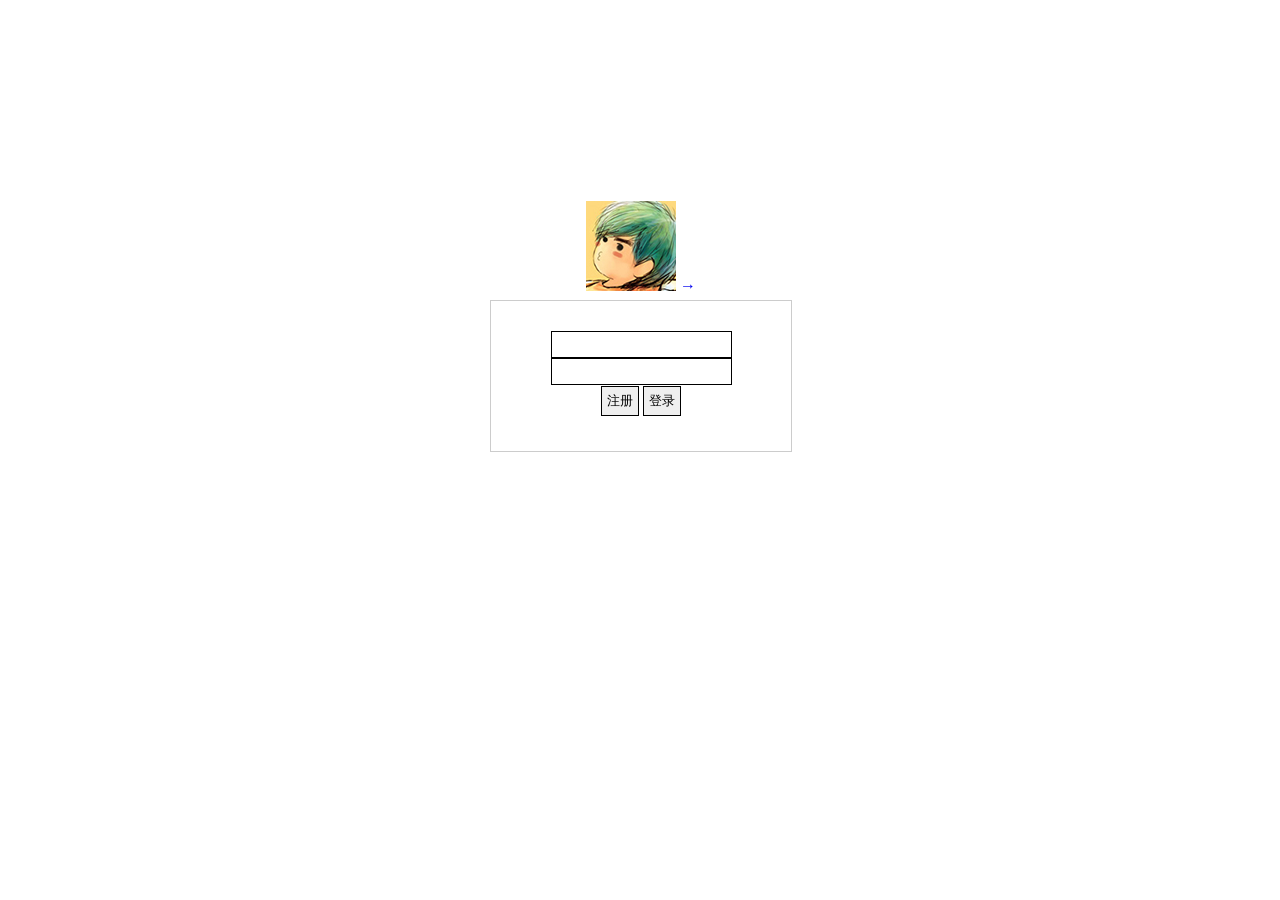
<file: dome/web QQ/index.html>
<!DOCTYPE html PUBLIC "-//W3C//DTD XHTML 1.0 Transitional//EN" "http://www.w3.org/TR/xhtml1/DTD/xhtml1-transitional.dtd">
<html xmlns="http://www.w3.org/1999/xhtml">
<head>
<meta http-equiv="Content-Type" content="text/html; charset=utf-8" />
<title>web QQ</title>
<style>
*{ margin:0; padding:0}
li{ list-style:none;}
a{ text-decoration:none;}
#login{ width:300px; height:120px; border:1px solid #ccc; position:absolute; top:50%; left:50%; margin-left:-150px; margin-top:-150px; text-align:center; line-height:30px; padding-top:30px;}
#login input{ border:1px solid #000; padding:5px;}
#face_box{ position:absolute; left:0; top:-100px; text-align:center; width:300px;}

#wrap{ width:500px; height:500px; border:1px solid #ccc; position:absolute; left:50%; top:50%; margin:-250px 0 0 -250px;}

#left{ position:absolute; left:0; top:0; width:400px; height:100%; background:#fcc}
#left_top{ position:absolute; left:0; top:0; width:100%; height:300px; background:#ccc; overflow-x:hidden; overflow-y:scroll;}
#left_top dl{ padding:10px; border-bottom:1px dashed #000;}

#left_bottom{ position:absolute; left:0; bottom:0; background:#fff; width:100%; height:200px;}
#left_bottom textarea{ width:398px; height:100%; resize:none; outline:none; text-indent:5px;}
#left_bottom input{ position:absolute; right:10px; bottom:10px; border:1px solid #000; padding:5px 10px}

#right{ position:absolute; right:0; top:0; width:100px; height:100%; background:#ece; overflow-x:hidden; overflow-y:scroll;}
#right ul li{ height:30px; line-height:30px; border-bottom:1px dashed #000; width:100px; overflow:hidden;}
#right ul li img{ float:left; width:20px; margin-left:3px; margin-top:5px;}
#right ul li span{ display:inline-block; float:left; width:77px; overflow:hidden; white-space:nowrap; text-overflow:ellipsis;}
</style>
<script src="jsonp.js"></script>
<script>
window.onload=function(){
		var oImg=document.getElementById('img1');
		var oNext=document.getElementById('next');
		var oUser=document.getElementById('username');
		var oPass=document.getElementById('password');
		var oAdd=document.getElementById('add');
		var oLgn=document.getElementById('log');
		var oLoginBox=document.getElementById('login');
		var oWrap=document.getElementById('wrap');
		var oUl=document.getElementById('ul1');
		var oLeftTop=document.getElementById('left_top');
		
		var faceId=4;
		var URL='http://zhinengshe.com/exercise/im/api.php';
		
		var maxId=0;
		
		oNext.onclick=function(){
				faceId++;
				if(faceId==9)faceId=1;
				oImg.src='face/'+faceId+'.jpg';
				document.title=faceId;
			};
		//注册
		oAdd.onclick=function(){
				jsonp({
						'url':URL,
						'data':{
									'a':'reg',
									'user':oUser.value,
									'pass':oPass.value,
									'face':faceId
							},
						'success':function(json)
									{
										if(json.err)
										{
											alert('注册失败了:'+json.msg);	
										}
										else
										{
											alert(json.msg);	
										}
									}
					});
			};
			//登录
			oLgn.onclick=function(){
					jsonp({
							'url':URL,
							'data':{
									'a':'lgn',
									'user':oUser.value,
									'pass':oPass.value
								},
							'success':function(json)
									{
										if(json.err)
										{
											alert('登录失败'+json.msg);	
										}
										else
										{
											alert('登录成功');
											//事情 到聊天界面（获取用户列表）								
											oLoginBox.style.display='none';
											oWrap.style.display='block';
											getUserList(json.token);
											getAllMsg(json.token);
											sendMsg(json.token);	
											setInterval(function(){
													getNewMsg(json.token);
												},1000);
										}
									}
						});
				};
			//获取用户列表
			function getUserList(token)
			{
				jsonp({
						'url':URL,
						'data':{
								'a':'get_user_list',
								'token':token
							},
						'success':function(json)
								{
									if(json.err)
									{
										alert('获取用户列表失败了'+json.msg);	
									}	
									else
									{
										var arr=json.data;
										for(var i=0;i<arr.length;i++)
										{
											var face=arr[i].face;
											face<1 && (face=4);
											face>8 && (face=2);
											var oLi=document.createElement('li');
											oLi.innerHTML='<img src="face/'+face+'.jpg" width="20px" alt="" /><span>'+arr[i].username+'</span>';
											oUl.appendChild(oLi);
										}
									}
								}
					});	
			}
		//获取完整信息
		function getAllMsg(token)
		{
			jsonp({
				'url':URL,
				'data':{
						'a':'get_msg',
						'token':'token'
					},
				'success':function(json){
						if(json.err)
						{
							alert('获取所有的信息失败');	
						}
						else
						{
							var arr=json.data;
							for(var i=0;i<arr.length;i++)
							{
								var oDl=createMsg(arr[i].post_time,arr[i].username,arr[i].content);
								oLeftTop.appendChild(oDl);
								scrollBottom(oLeftTop);
								oT.value='';
								if(arr[i].ID>maxId)
								{
									maxId=arr[i].ID;	
								}	
							}	
						}
					}
				});	
		}
		//获取更新
		function getNewMsg(token)
		{
			jsonp({
					'url':URL,
					'data':{
							'a':'get_msg_n',
							'n':maxId,
							'token':token
						},
					'success':function(json){
							if(json.err)
							{
								alert('获取更新消息失败');	
							}
							else
							{
								var arr=json.data;
								for(var i=0;i<arr.length;i++)
								{
									var oDl=createMsg(arr[i].post_time,arr[i].username,arr[i].content);
									oLeftTop.appendChild(oDl);
									scrollBottom(oLeftTop);
									
									if(arr[i].ID>maxId)
									{
										maxId=arr[i].ID;
									}	
								}	
							}
						}
				});	
		}
		//createMsg
		function createMsg(time,username,content)
		{
			var oDate=new Date();
			oDate.setTime(time*1000);
			var sDate=oDate.getFullYear()+'-'+(oDate.getMonth()+1)+'-'+oDate.getDate()+' '+oDate.getHours()+':'+oDate.getMinutes()+':'+oDate.getSeconds();
			var oDl=document.createElement('dl');
			oDl.innerHTML='<dt><b>'+username+'</b><em>'+sDate+'</em></dt><dd>'+content+'</dd>';	
			return oDl;
		}
		//发言
		var oBtn=document.getElementById('btn1');
		var oT=document.getElementById('t1');
		function sendMsg(token)
		{
			oBtn.onclick=function(){
					jsonp({
							'url':URL,
							'data':{
									'a':'snd_msg',
									'content':oT.value,
									'token':token
								},
							'success':function(json){
									if(json.err)
									{
										alert('发言失败了');	
									}
									else
									{
										var oDl=createMsg(json.time,oUser.value,oT.value);
										oLeftTop.appendChild(oDl);
										scrollBottom(oLeftTop);
										oT.value='';
										if(json.ID>maxId)
										{
											maxId=json.ID;	
										}	
									}
								}
						});
				};	
		}
		function scrollBottom(obj)
		{
			obj.scrollTop=obj.scrollHeight;	
		}
			
	};
</script>
</head>

<body>
<div id="login" style="display:block">
	<div id="face_box">
    	<img src="face/1.jpg" alt="" id="img1">
        <a href="javascript:;" id="next">→</a>
    </div>
    <div>
    	<input type="text" id="username" /><br />
        <input type="password" id="password"><br/>
        <input type="button" value="注册" id="add" />
        <input type="button" value="登录" id="log" />
    </div>
</div>
<div id="wrap" style="display:none">
	<div id="left">
    	<div id="left_top">
        	<dl>
            	<dt>
                	<b>名字</b>
                    <em>2015.10.12</em>
                </dt>
                <dd>lalalalalalalal</dd>
            </dl>
            <dl>
            	<dt>
                	<b>名字</b>
                    <em>2015.10.12</em>
                </dt>
                <dd>memememememem</dd>
            </dl>
        </div>
        <div id="left_bottom">
        	<textarea id="t1"></textarea>
            <input type="button" value="发送" id="btn1">
        </div>
    </div>
    <div id="right">
    	<ul id="ul1">
        	<li>
            	<img src="face/2.jpg" width="20px" alt="" />
                <span>vvvvv</span>
            </li>
            <li>
            	<img src="face/2.jpg" width="20px" alt="" />
                <span>vvvv33333333333333v</span>
            </li>
            <li>
            	<img src="face/2.jpg" width="20px" alt="" />
                <span>vvvvv</span>
            </li>
        </ul>
    </div>
</div>
</body>
</html>
</file>
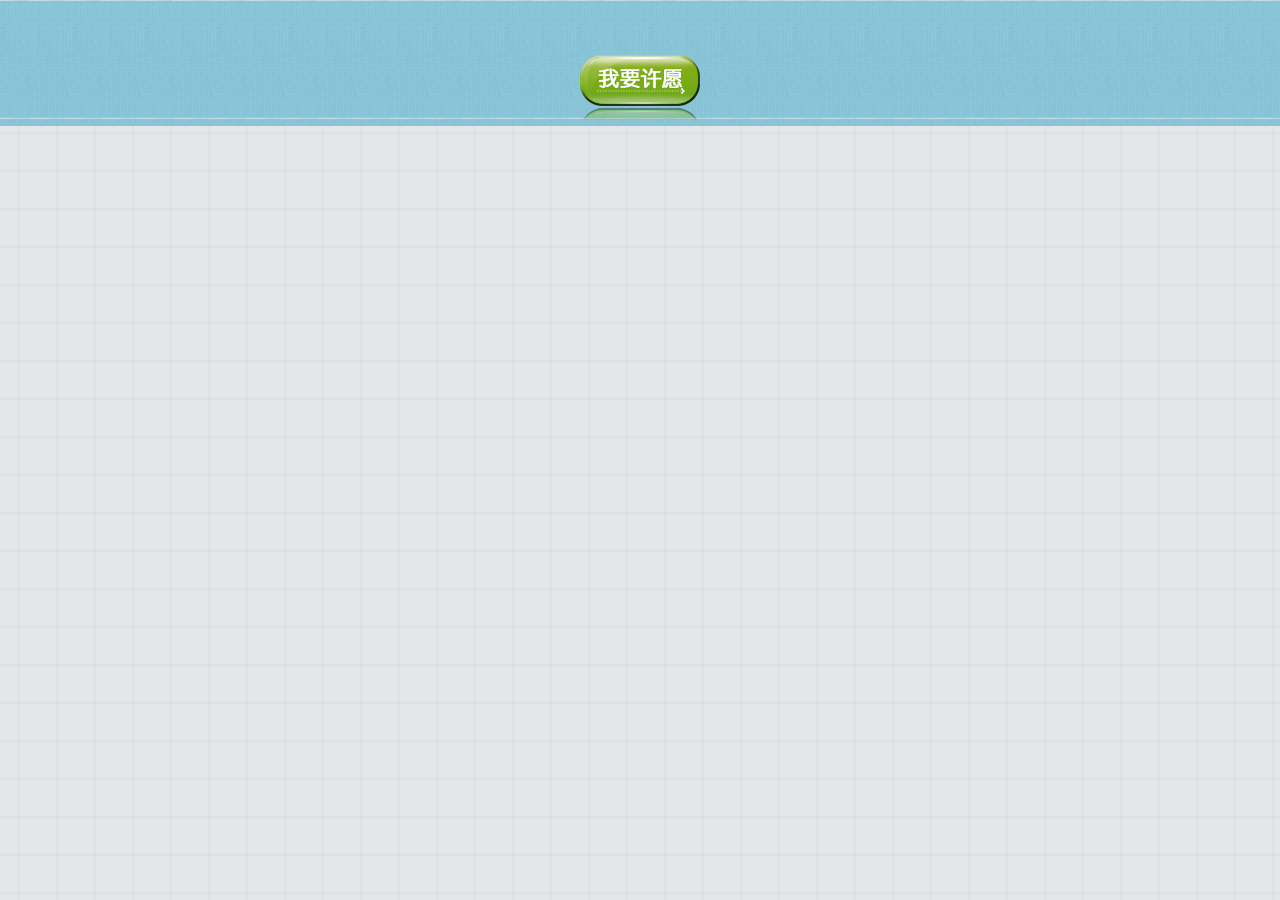
<file: dome/demo-07/demo-07.html>
<!doctype html>
<html>
<head>
<meta charset="utf-8">
<title>许愿墙</title>
<link rel="stylesheet"   href="index.css" />
<script src="common.js"></script>
<script src="ajax.js"></script>
<script>
window.onload =function(){
    var oSend = document.getElementById('send');
    var oSendBox = document.getElementById('send-form');
    var oClose=document.getElementById('close');
    var oBtnSend=document.getElementById('send-btn');
    var oUserName = document.getElementById('username');
    var oContent = document.getElementById('content');
    var oMain = document.getElementById('main');
    var oLayer = document.getElementById('layer');
    var oPhiz = document.getElementById('phiz');
    var aImg =oPhiz.children; 
    var URL='wish.php';
    var oClientW = document.documentElement.clientWidth;
    var oClientH = document.documentElement.clientHeight;
    oSend.onclick=function(){
        oSendBox.style.display='block';
        oLayer.style.display='block';
        oSendBox.style.left=(oClientW-oSendBox.offsetWidth)/2+'px';
    }
    oClose.onclick=function(){
        oSendBox.style.display='none';
        oLayer.style.display='none';
    }
    for(var i=0;i<aImg.length;i++)
    {
        aImg[i].onclick=function(){  
            oContent.value+='['+this.alt+']';   
        };
    }
    function str2Face(str){
        var arrText=[];
        var arrP=[];
        for(var i=0; i<aImg.length; i++){
            arrText.push('['+aImg[i].alt+']');
            arrP.push(aImg[i].src);
        }
        
        for(var i=0; i<arrText.length; i++){
            if(str.indexOf(arrText[i])!=-1){
                str=str.replace(arrText[i],'<img src="'+arrP[i]+'">');
                i--;    
            }
        }
        return str;
    }
    //发布愿望
    oBtnSend.onclick=function(){
        ajax({
            url:URL,
            data:{
                act:'add',
                username:encodeURIComponent(oUserName.value),
                content:encodeURIComponent(oContent.value)
            },
            success:function(str){
                var json = eval('('+str+')');
                if(json.error)
                {
                    alert(json.msg);
                }else
                {
                    alert('添加成功！');
                    oSendBox.style.display='none';
                    oLayer.style.display='none';
                    getAllMsg();
                }
            }
        });
    }
    getAllMsg();
    function getAllMsg()
    {
         ajax({
            url:URL,
            data:{
                act:'get' 
            },
            success:function(str){
                var json = eval('('+str+')');
                var arr = json.msg;
                if(json.error)
                {
                    alert(json.msg);
                }else
                {
                    oMain.innerHTML='';
                    for(var i=0;i<arr.length;i++)
                    {
                        var j = arr[i]
                        var oDl = createWish(j.username,j.content,j.id,j.time);
                        oMain.appendChild(oDl);
                        rudPosition(oDl);
                        drag(oDl);
                    }
                }
            }
        });
    }
    function createWish(username,content,id,time)
    {
        var oDl = document.createElement('dl');
        oDl.className='paper a'+(id%5+1);
        oDl.innerHTML='<dt><span class="username">'+username+'</span>'
            +'<span class="num">No.'+id+'</span>'
        +'</dt>'
        +'<dd class="content">'+str2Face(content)+'</dd>'
        +'<dd class="bottom">'
            +'<span class="time">'+formatDate(time)+'</span>'
            +'<a href="javascript:;" class="close"></a>'
        +'</dd>';
        var oA= oDl.getElementsByTagName('a')[0];
        oA.onclick=function(){
            var bFlag=confirm('确认删除吗?');
            if(!bFlag) return;
            ajax({
                url:URL,
                data:{
                    act:'delete',
                    id:id
                },
                success:function(str){
                    var json = eval('('+str+')');
                    if(json.error)
                    {
                        alert(json.msg);
                    }else{
                        oMain.removeChild(oDl);
                    }
                }
            });
        }
        return oDl;
    }
    function rudPosition(obj){
        obj.style.left=rnd(0,oClientW-obj.offsetWidth)+'px';
        obj.style.top=rnd(0,oClientH-obj.offsetHeight-150)+'px';
    }
    //拖拽
    function drag(obj)
    {
        obj.onmousedown = function(ev){
            var oEvent = ev || event;
            var disX = oEvent.clientX-obj.offsetLeft;
            var disY = oEvent.clientY-obj.offsetTop;
            document.onmousemove=function(ev){
                var oEvent=ev||event;
                var left = oEvent.clientX-disX;
                var top = oEvent.clientY-disY;
                if(left<0)
                {
                    left=0;
                }
                if(left>=oClientW-obj.offsetWidth)
                {
                    left = oClientW-obj.offsetWidth;
                }
                if(top<0)
                {
                    top=0;
                }
                if(top>=oClientH-obj.offsetHeight-150)
                {
                    top=oClientH-obj.offsetHeight-150;
                }
                obj.style.left = left+'px';
                obj.style.top = top+'px';
            }
            document.onmouseup=function(){
                document.onmousemove=null;
                document.onmouseup=null;
            }
            return false;
        }
    }
}

function formatDate(time){
    var oDate=new Date();
    oDate.setTime(time*1000);
    var sDate=oDate.getFullYear()+'-'+(oDate.getMonth()+1)+'-'+oDate.getDate()+' '+oDate.getHours()+':'+oDate.getMinutes()+':'+oDate.getSeconds();
    return sDate;
}
</script>
</head>
<body>
<div id='top'>
    <span id='send'></span>
</div>
<div id='main'>
     <!--<dl class='paper a1'>
        <dt>
            <span class='username'>智能社</span>
            <span class='num'>No.00001</span>
        </dt>
        <dd class='content'>欢迎来到智能社</dd>
        <dd class='bottom'>
            <span class='time'>今天08:30</span>
            <a href="" class='close'></a>
        </dd>
    </dl> --> 
</div>
<div id="layer"></div>
<div id='send-form'>
    <p class='title'><span>许下你的愿望</span><a href="javascript:;" id='close'></a></p>
    <form action="" name='wish'>
        <p>
            <label for="username">昵称：</label>
            <input type="text" name='username' id='username'/>
        </p>
        <p>
            <label for="content">愿望：(您还可以输入&nbsp;<span id='font-num'>50</span>&nbsp;个字)</label>
            <textarea name="content" id='content'></textarea>
            <div id='phiz'>
                <img src="./Images/phiz/zhuakuang.gif" alt="抓狂" />
                <img src="./Images/phiz/baobao.gif" alt="抱抱" />
                <img src="./Images/phiz/haixiu.gif" alt="害羞" />
                <img src="./Images/phiz/ku.gif" alt="酷" />
                <img src="./Images/phiz/xixi.gif" alt="嘻嘻" />
                <img src="./Images/phiz/taikaixin.gif" alt="太开心" />
                <img src="./Images/phiz/touxiao.gif" alt="偷笑" />
                <img src="./Images/phiz/qian.gif" alt="钱" />
                <img src="./Images/phiz/huaxin.gif" alt="花心" />
                <img src="./Images/phiz/jiyan.gif" alt="挤眼" />
            </div>
        </p>
        <span id='send-btn'></span>
    </form>
</div>
<!--[if IE 6]>
<script type="text/javascript" src="./Js/iepng.js"></script>
<script type="text/javascript">
    DD_belatedPNG.fix('#send,#close,.close','background');
</script>
<![endif]-->
</body>
</html>
</file>
<file: css/common.css>
@charset "utf-8";
/* CSS Document */

/*清除默认样式*/
body{ margin:0; padding:0;font-family: "Comic Sans MS", cursive !important;}
h1,h2,h3,h4,h5,h6,p,ul,li,dl,dt,dd,a,i,b,em,strong,img,input{ margin:0; padding:0;}
b,strong{ font-weight:normal;}
a{ text-decoration:none;}
i,em{ font-style:normal;}
li{ list-style:none;}
input{ border:none; background:none; outline:none;}
textarea{ outline:none; resize:none;}



/*公用*/
.clearFix:after{ content:''; clear:both; display:block;}
.clearFix{zoom:1;}
.fl{ float:left; display:inline;}
.fr{ float:right; display:inline;}
</file>
<file: dome/demo-07/index.css>
* {
	margin: 0;
	padding: 0;
}
img {
	border:none;
}
ul {
	list-style: none;
}
body{
	background: url(Images/bathroom-tile.png);
}
#top {
	height: 81px;
	background: url(Images/rug.png);
	padding-top: 45px;
	 
}
#send {
	display: block;
	width: 120px;
	height: 65px;
	cursor: pointer;
	background: url(Images/send.png) no-repeat;
	margin: 10px auto;
}
#send-form {
	width: 360px;
	height: 400px;
	background: #fff;
	display: none;
	position: absolute;
	z-index: 999;
}
#send-form form p {
	width: 340px;
	height: auto;
	overflow: hidden;
	padding: 10px;
}
#send-form form p label {
	display: block;
	width: 340px;
	height: 24px;
	line-height: 24px;
	color: #888888;
}
#font-num {
	font-family :'Constantia,Georgia';
	font-size: 18px;
	font-style: italic;
	font-weight: bold;
	color: #444444;
}
#send-form input{
	border: 1px solid #ccc;
	border-radius: 4px;
	width: 180px;
	height: 24px;
	padding: 5px;
}
#send-form textarea{
	background: #fff;
	border: 1px solid #ccc;
	border-radius: 4px;
	resize: none;
	padding: 5px;
	width: 300px;
	height: 80px;
}
#phiz{
	width: 300px;
	height: 30px;
	line-height: 30px;
	margin-left: 10px;
}
#phiz img {
	cursor: pointer;
	margin-right: 4px;
}
textarea:focus,
input[type="text"]:focus{
    border-color: rgba(82, 168, 236, 0.8);
    outline: 0;
    outline: thin dotted \9;
    /* IE6-9 */
    -webkit-box-shadow: inset 0 1px 1px rgba(0,0,0,.075), 0 0 8px rgba(82,168,236,.6);
    -moz-box-shadow: inset 0 1px 1px rgba(0,0,0,.075), 0 0 8px rgba(82,168,236,.6);
    box-shadow: inset 0 1px 1px rgba(0,0,0,.075), 0 0 8px rgba(82,168,236,.6);
}
#send-form .title {
	width: 360px;
	height: 56px;
	background: url(Images/send-title.png) repeat-x;
}
#send-form .title span {
	display: block;
	width: 260px;
	height: 56px;
	line-height: 56px;
	color: #666666;
    font-size: 18px;
    font-weight: bold;
    text-indent: 6em;
    float: left;
}
#send-form .title a {
	display: block;
	width: 29px;
	height: 24px;
	background: url(Images/close.png) no-repeat;
	float: right;
	margin-top: 16px;
	margin-right: 10px;
}
#send-form .title a:hover {
	background-position: -43px 0;
}
#send-btn {
	display: block;
	width: 120px;
	height: 50px;
	background: url(Images/send-btn.png) no-repeat;
	cursor: pointer;
	float: right;
	margin: 10px;
}
#main {
	width: 100%;
	position: relative;
}
.paper{
	width: 235px;
	height: auto;
	overflow: hidden;
	position: absolute;
	color: #666;
}
.paper dt {
	width: 220px;
	height: 18px;
	cursor: move;
	padding-left: 15px;
	padding-top: 50px;
}
.paper dt .username{
	font-size: 13px;
	float: left;
	color: #3875D7;
	padding-left: 5px;
}
.paper dt .num{
	font-size: 12px;
	float: right;
	color: #81C01A;
	padding-right: 10px;
}
.paper .content{
	width: 205px;
	height: auto;
	overflow: hidden;
	padding: 5px 5px 5px 25px;
	font-size: 12px;
	word-break: break-all;
    word-wrap: normal;
    line-height: 18px;
}
.paper .bottom {
	width: 205px;
	height: 40px;
	padding: 32px 5px 0 25px;
}
.paper .bottom .time {
	font-size: 12px;
	color: #999999;
	float: left;
}
.paper .bottom .close {
	display: block;
	width: 29px;
	height: 24px;
	background: url(Images/close.png) no-repeat;
	float: right;
}
.paper .bottom .close:hover {
	background-position: -43px 0;
}
.a1 dt {
	background: url(Images/a1_1.gif);
}
.a1 .content {
	background : url(Images/a1_2.gif) repeat-y -2px;
}
.a1 .bottom{
	background: url(Images/a1_3.gif) no-repeat;
}
.a2 dt {
	background: url(Images/a2_1.gif);
}
.a2 .content {
	background : url(Images/a2_2.gif) repeat-y -2px;
}
.a2 .bottom{
	background: url(Images/a2_3.gif) no-repeat;
}
.a3 dt {
	background: url(Images/a3_1.gif);
}
.a3 .content {
	background : url(Images/a3_2.gif) repeat-y -2px;
}
.a3 .bottom{
	background: url(Images/a3_3.gif) no-repeat;
}
.a4 dt {
	background: url(Images/a4_1.gif);
}
.a4 .content {
	background : url(Images/a4_2.gif) repeat-y -2px;
}
.a4 .bottom{
	background: url(Images/a4_3.gif) no-repeat;
}
.a5 dt {
	background: url(Images/a5_1.gif);
}
.a5 .content {
	background : url(Images/a5_2.gif) repeat-y -2px;
}
.a5 .bottom{
	background: url(Images/a5_3.gif) no-repeat;
}
#layer{ width:100%; height:100%; position:fixed; left:0; top:0; background:#000; opacity:0.4; display:none;	}
</file>
